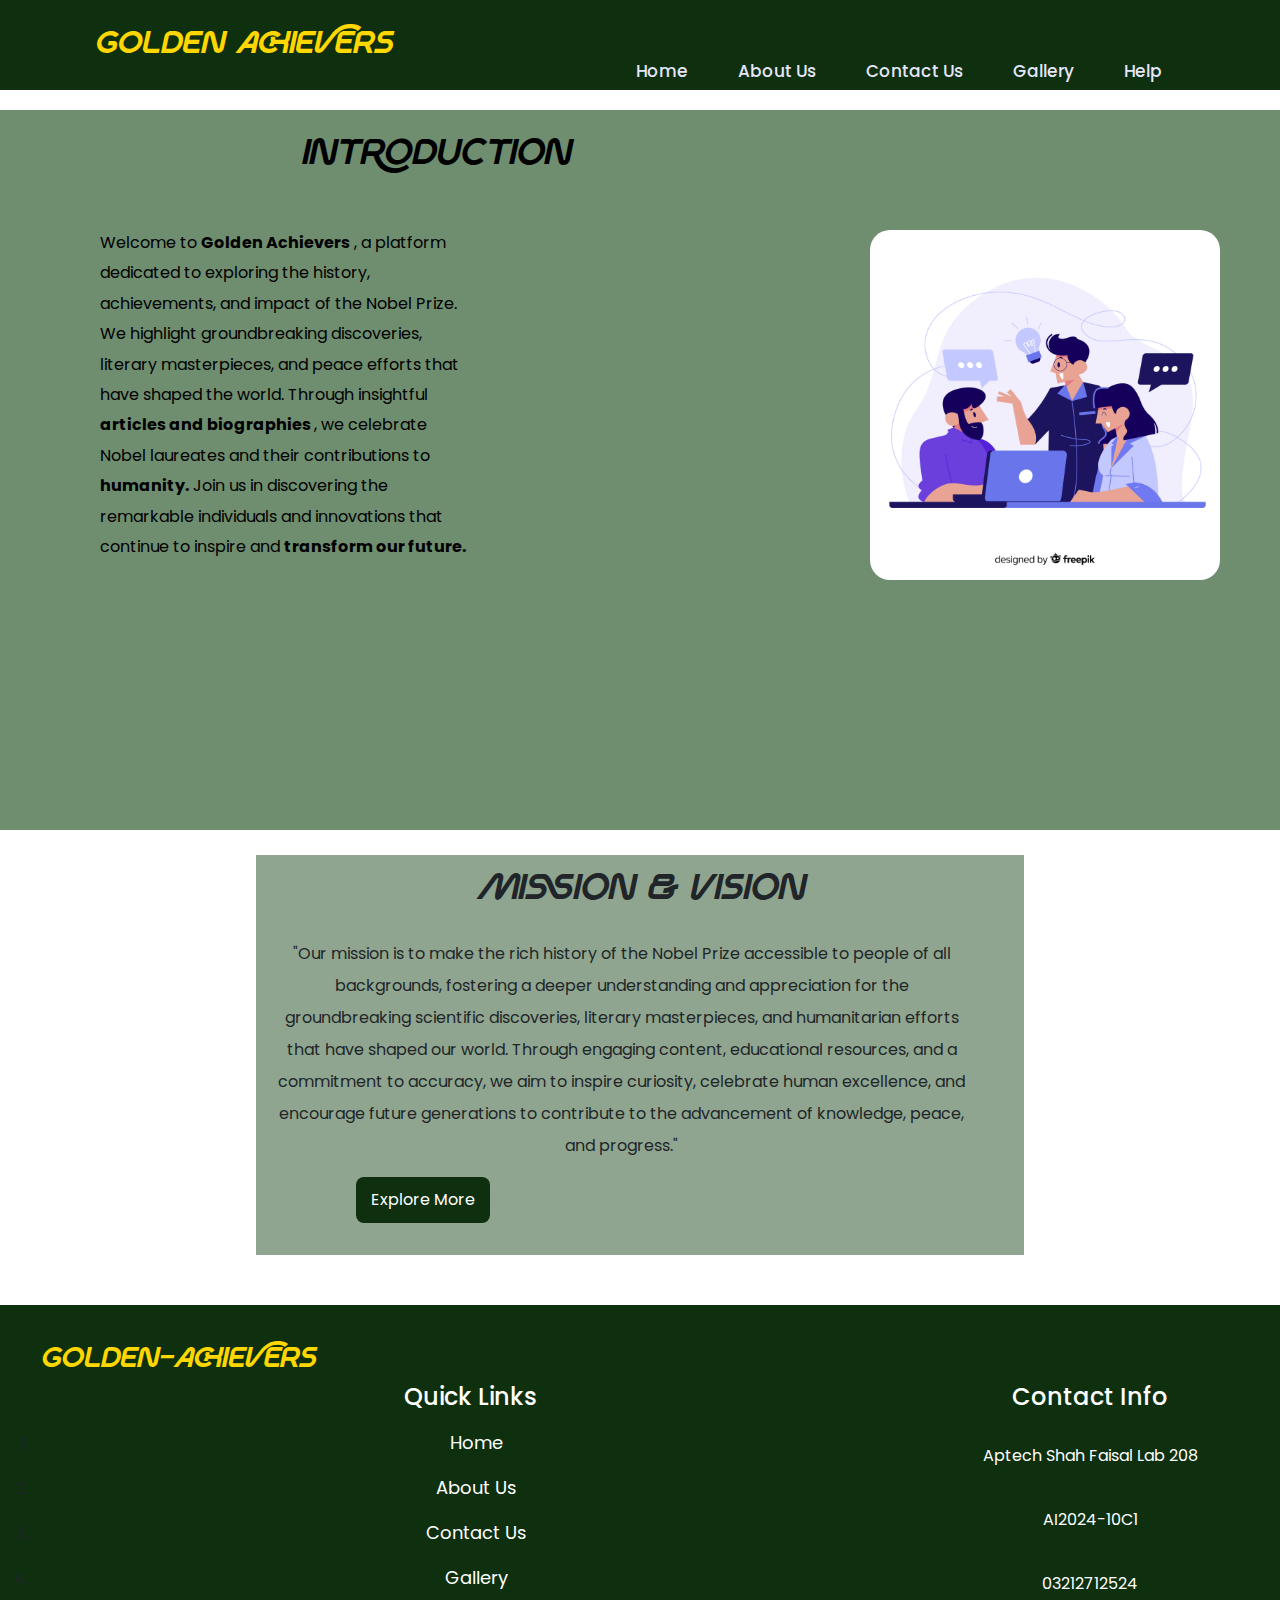
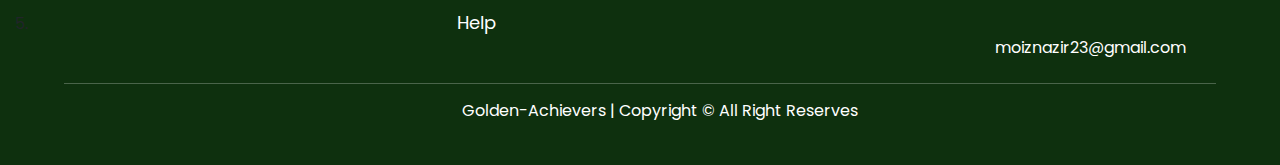
<file: about.html>
<!DOCTYPE html>
<html lang="en">

<head>
    <meta charset="UTF-8">
    <meta name="viewport" content="width=device-width, initial-scale=1.0">
    <title>About Us - Golden Achievers</title>
    <link rel="stylesheet" href="style.css">
    <link rel="stylesheet" href="assets/bootstrap.min.css">
</head>

<body>
    <!-- ---------------------Navbar starting------------- -->
    <nav>
        <div class="logo">Golden Achievers</div>
        <ul>
            <li><a href="index.html">Home</a></li>
            <li><a href="about.html">About Us</a></li>
            <li><a href="contact.html">Contact Us</a></li>
            <li><a href="gallery.html">Gallery</a></li>

            <li><a href="help.html">Help</a></li>
        </ul>
    </nav>
    <!-- -----------------navbar ending ------------------->

    <!-- ------------about introduction starting------------- -->
    <div class="about">
        <div class="ab-img">

        </div>

        <h1>Introduction</h1>
        <div class="p">
            <p>Welcome to <b>Golden Achievers</b> , a platform dedicated to exploring the history, achievements, and
                impact of the Nobel Prize. We highlight groundbreaking discoveries, literary masterpieces, and peace
                efforts that have shaped the world. Through insightful <b> articles and biographies </b>, we celebrate Nobel
                laureates and their contributions to <b> humanity.</b> Join us in discovering the remarkable individuals and
                innovations that continue to inspire and <b> transform our future.</b></p>
        </div>
    </div>
    <!-- ------------about introduction ending--------------- -->

    <!-- --------mission and vision starting ----------->

    <div class="mission">
        <h1>Mission & Vision
        </h1>
        <p>"Our mission is to make the rich history of the Nobel Prize accessible to people of all backgrounds,
            fostering a deeper understanding and appreciation for the groundbreaking scientific discoveries, literary
            masterpieces, and humanitarian efforts that have shaped our world. Through engaging content, educational
            resources, and a commitment to accuracy, we aim to inspire curiosity, celebrate human excellence, and
            encourage future generations to contribute to the advancement of knowledge, peace, and progress."</p>
        <button><a href="gallery.html">Explore More</a></button>
    </div>
    <!-- -------mission and vision ended ----------------- -->


    <!-- --------fotter starting --------- -->
    <div class="footer">

        <div class="logo2">Golden-Achievers</div>

        <div class="right-sec">
            <h4>Contact Info</h4>
            <p>Aptech Shah Faisal Lab 208</p>
            <P class="batch">AI2024-10C1</P>
            <p class="phone">03212712524</p>
            <p class="email">moiznazir23@gmail.com</p>
        </div>

        <div class="center">
            <h4>Quick Links</h4>
            <ol>
                <li><a href="index.html">Home</a></li>
                <li><a href="about.html">About Us</a></li>
                <li><a href="contact.html">Contact Us</a></li>
                <li><a href="gallery.html">Gallery</a></li>
                <li><a href="help.html">Help</a></li>
            </ol>
        </div>

        <hr class="white">
        <div class="copyright">Golden-Achievers | Copyright &copy; All Right Reserves </div>
    </div>
    <!-- =-----------------fotter ended here------------- -->
</body>

</html>

<!-- ----------------about.html ended------ -->
</file>
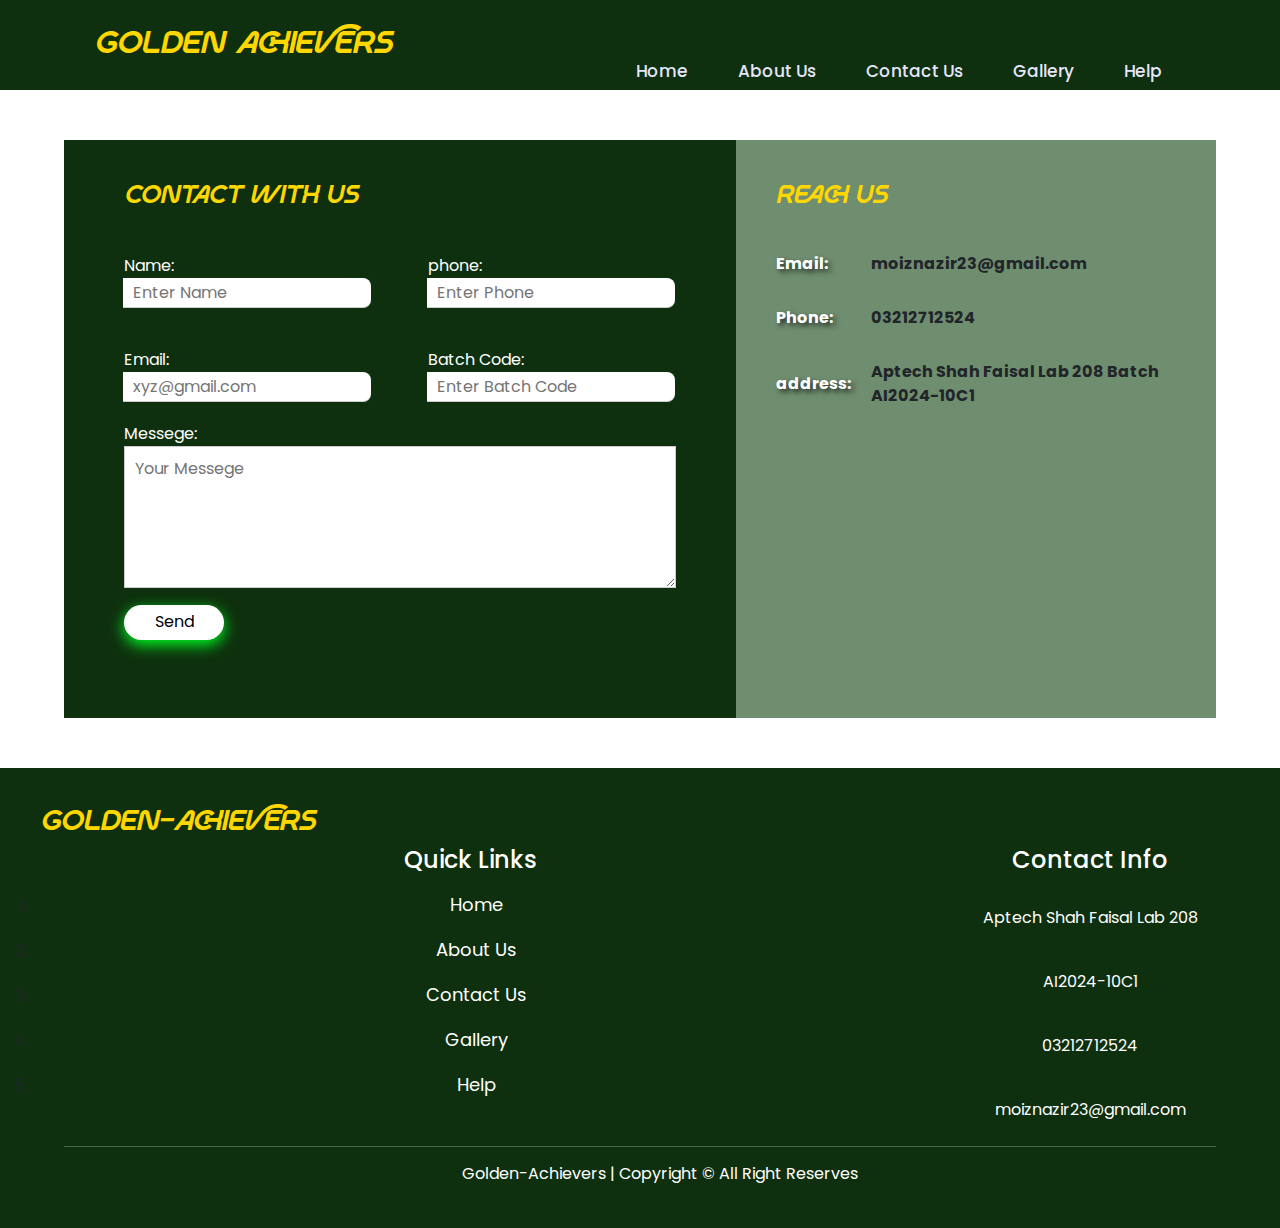
<file: contact.html>
<!DOCTYPE html>
<html lang="en">

<head>
    <meta charset="UTF-8">
    <meta name="viewport" content="width=device-width, initial-scale=1.0">
    <title>Contact Us - Golden Achievers</title>
    <link rel="stylesheet" href="style.css">
    <link rel="stylesheet" href="assets/bootstrap.min.css">
</head>

<body>
    <!-- ---------------------Navbar starting------------- -->
    <nav>
        <div class="logo">Golden Achievers</div>
        <ul>
            <li><a href="index.html">Home</a></li>
            <li><a href="about.html">About Us</a></li>
            <li><a href="contact.html">Contact Us</a></li>
            <li><a href="gallery.html">Gallery</a></li>
            
            <li><a href="help.html">Help</a></li>
        </ul>
    </nav>
    <!-- -----------------navbar ending ------------------->

    <!-- ......form starting-------- -->

 <div class="contact-box">
    <div class="contact-left">
<h3>Contact With Us</h3> 
<form>
    <div class="input-row">
        <div class="input-group">
            <label>Name:</label>
            <input type="text" placeholder="Enter Name">
        </div>
        <div class="input-group">
            <label>phone:</label>
            <input type="number" placeholder="Enter Phone">
        </div>
    </div>
    <div class="input-row">
        <div class="input-group">
            <label>Email:</label>
            <input type="email" placeholder="xyz@gmail.com">
        </div>
        <div class="input-group">
            <label>Batch Code:</label>
            <input type="text number" placeholder="Enter Batch Code">
        </div>
    </div>

    <label>Messege:</label>
<textarea rows="5" placeholder="Your Messege"></textarea>
<button type="submit" class="send">Send</button>
</form>

    </div>
    <div class="contact-right">
<h3 id="right">Reach Us</h3>
<table>
    <tr>
        <td id="white" ><b>Email:</b></td>
        <td><b>moiznazir23@gmail.com</b></td>
    </tr>
    <tr>
        <td id="white"><b>Phone:</b></td>
        <td><b>03212712524</b></td>
    </tr>
    <tr>
        <td id="white"><b>address:</b></td>
        <td><b>Aptech Shah Faisal Lab 208 Batch AI2024-10C1</b></td>
    </tr>
</table>
<div class="map">
    <iframe 
    width="400" 
    height="280" 
    style="border:4;" 
    loading="lazy" 
    allowfullscreen 
    referrerpolicy="no-referrer-when-downgrade"
    src="https://www.google.com/maps/embed?pb=!1m18!1m12!1m3!1d28958.15169154091!2d67.12446268328638!3d24.88456863408542!2m3!1f0!2f0!3f0!3m2!1i1024!2i768!4f13.1!3m3!1m2!1s0x3eb33f6b9f0b8e47%3A0x9bd5a258b3fbb43!2sAptech%20Shah%20Faisal%20Centre!5e0!3m2!1sen!2s!4v1711100000000">
</iframe>

</div>
    </div>
 </div>

 <!-- ---------form ended ------------------------- -->

<!-- -----------fotter starting---------------- -->
 <div class="footer">

    <div class="logo2">Golden-Achievers</div>
    
    <div class="right-sec">
    <h4>Contact Info</h4>
    <p>Aptech Shah Faisal Lab 208</p>
    <P class="batch">AI2024-10C1</P>
    <p class="phone">03212712524</p>
    <p class="email">moiznazir23@gmail.com</p>
    </div>
    
    <div class="center">
        <h4>Quick Links</h4>
        <ol>
            <li><a href="">Home</a></li>
            <li><a href="about.html">About Us</a></li>
            <li><a href="contact.html">Contact Us</a></li>
            <li><a href="gallery.html">Gallery</a></li>
            
            <li><a href="help.html">Help</a></li>
        </ol>
    </div>
    
    <hr class="white">
    <div class="copyright">Golden-Achievers | Copyright &copy; All Right Reserves </div>
     </div>
     <!-- footer ending -->
</body>
</html>
</file>
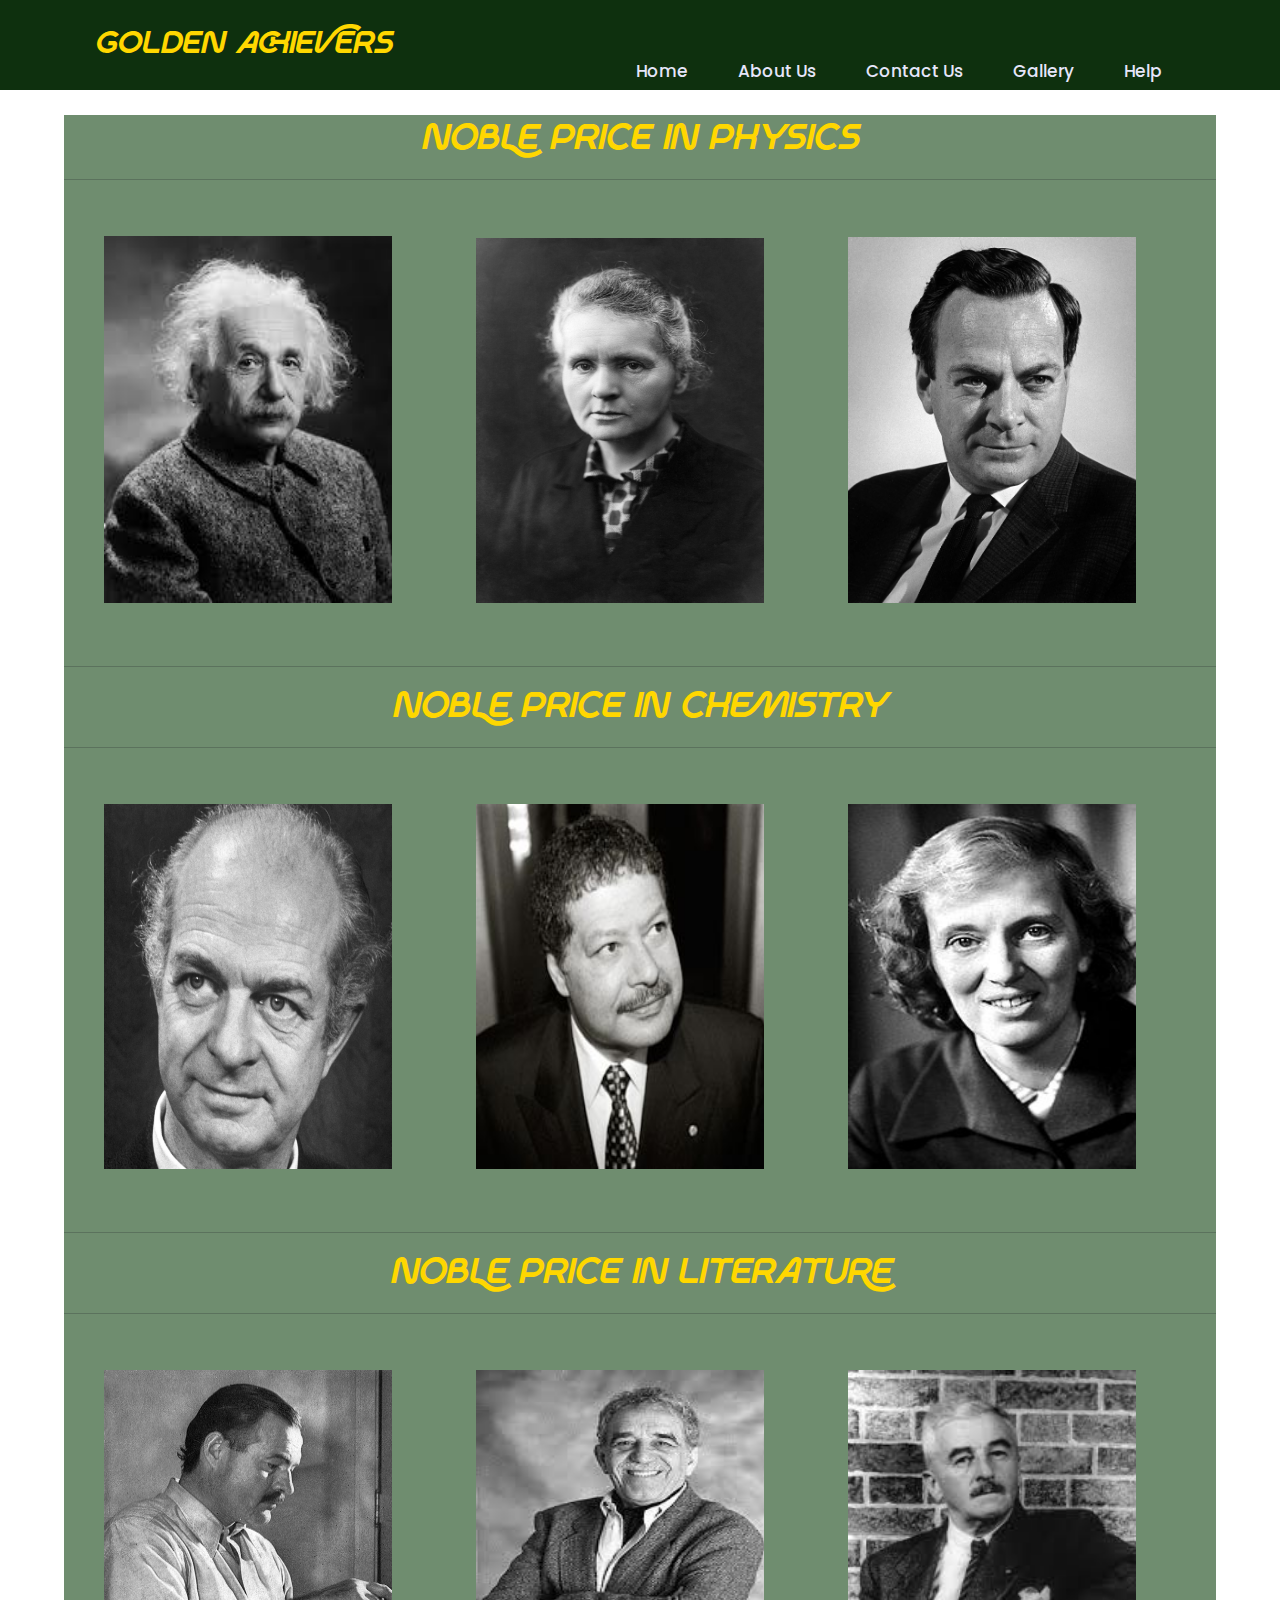
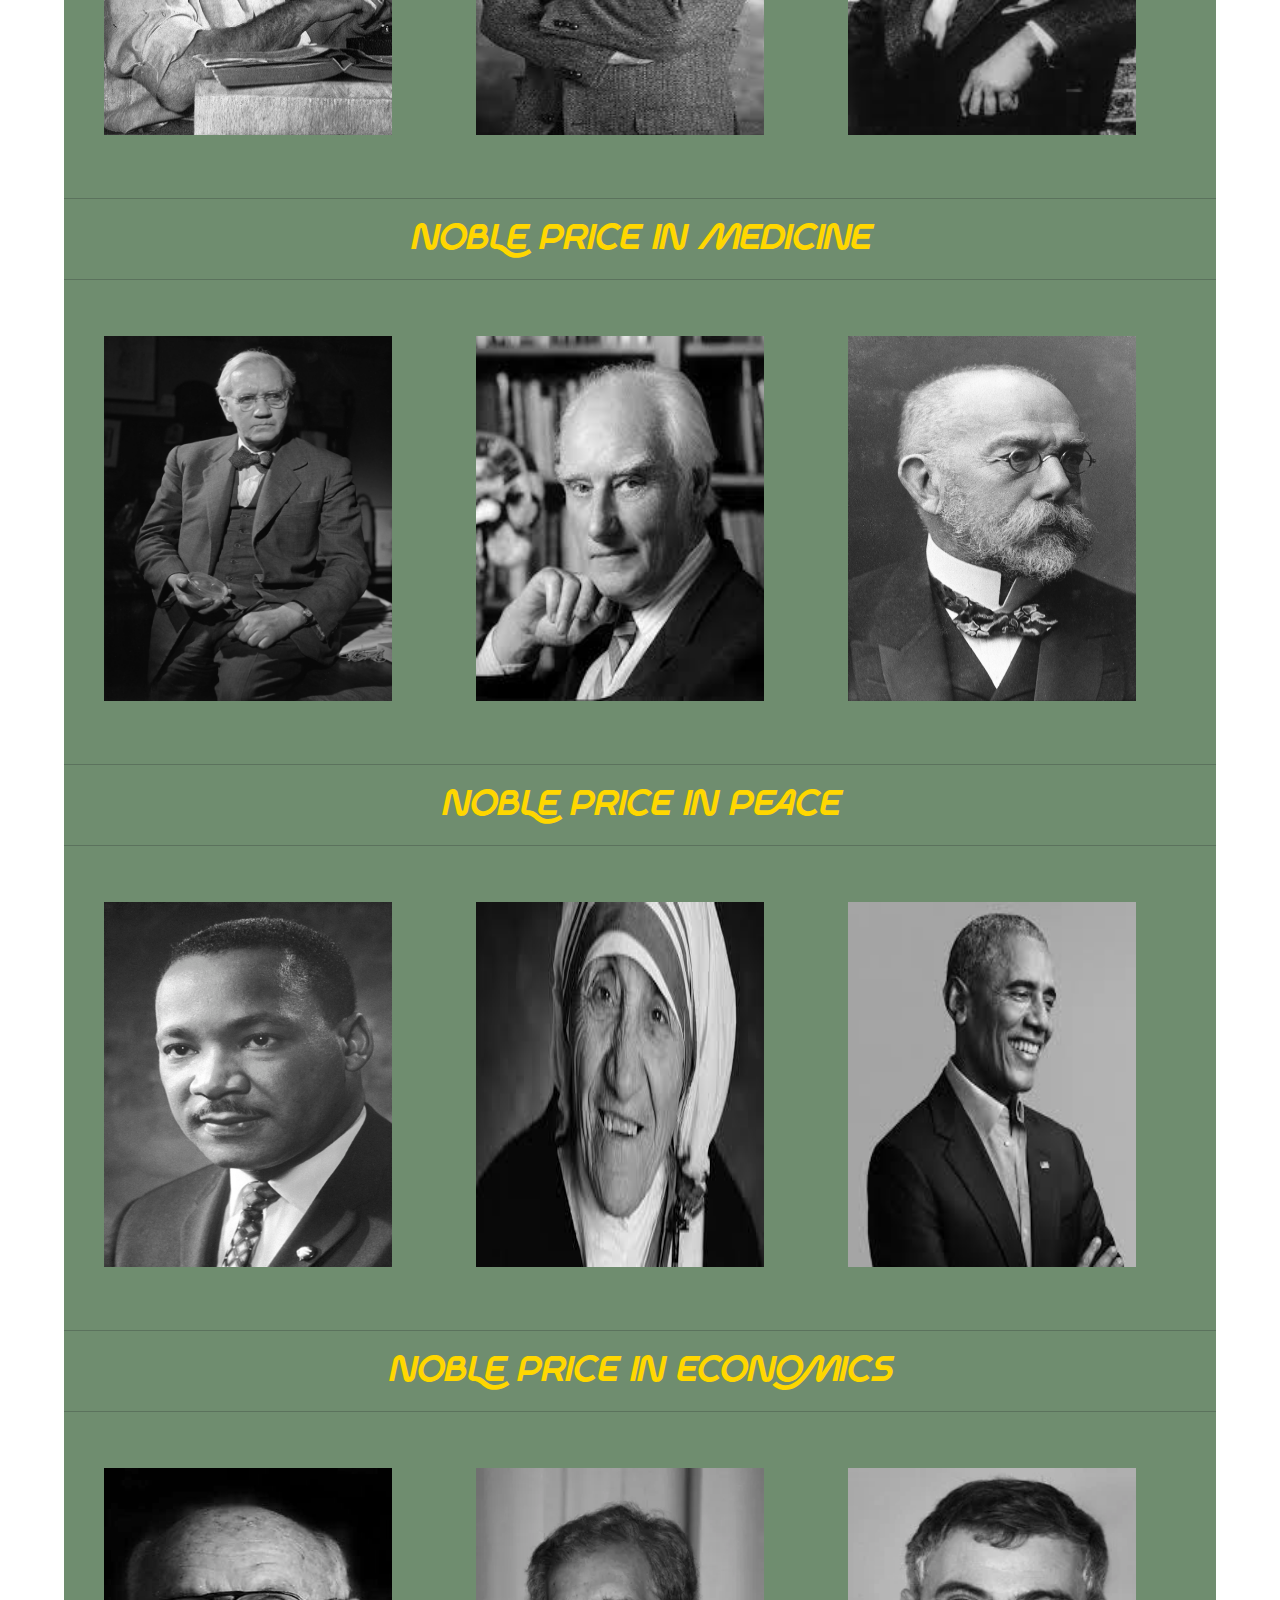
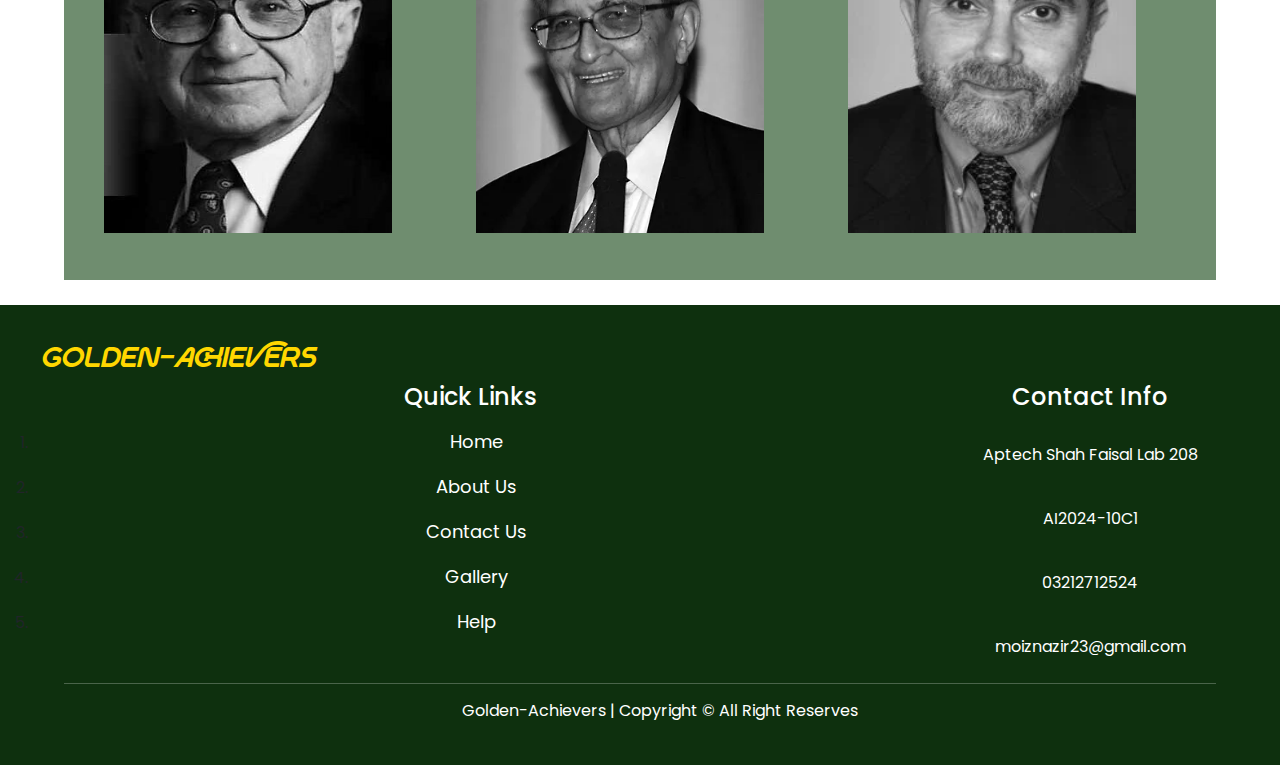
<file: gallery.html>
<!DOCTYPE html>
<html lang="en">

<head>
    <meta charset="UTF-8">
    <meta name="viewport" content="width=device-width, initial-scale=1.0">
    <title>Gallery - Golden Achievers</title>
    <link rel="stylesheet" href="style.css">
    <link rel="stylesheet" href="assets/bootstrap.min.css">
</head>

<body>
    <!-- ---------------------Navbar starting------------- -->
    <nav>
        <div class="logo">Golden Achievers</div>
        <ul>
            <li><a href="index.html">Home</a></li>
            <li><a href="about.html">About Us</a></li>
            <li><a href="contact.html">Contact Us</a></li>
            <li><a href="gallery.html">Gallery</a></li>

            <li><a href="help.html">Help</a></li>
        </ul>
    </nav>
    <!-- -----------------navbar ending ------------------->

    <div class="gallery-cont">
<!-- ----------------physics---- -->
        <h1>Noble Price In Physics</h1>
        <hr>
        <div class="col-lg-3 col-md-4 col-sm-6 col-xs-12">
            <div class="hovereffect">
                <img class="img-responsive" src="images/elbert.jpeg" width="300px">
                <div class="overlay">
                    <h2>Elbert Einstein</h2>
                    <a class="info" href="#">In the year 1921</a>
                    <p class="mike-p">He revolutionized physics with his photoelectric effect discovery.</p>
                </div>
            </div>
        </div>
        <div class="col-lg-3 col-md-4 col-sm-6 col-xs-12">
            <div class="hovereffect">
                <img class="img-responsive" src="images/marie curie.jpg" width="300px" height="365px">
                <div class="overlay">
                    <h2>Marie Curie</h2>
                    <a class="info" href="#">In the year 1903</a>
                    <p class="mike-p">She pioneered research on radioactivity, winning two Nobel Prizes.</p>
                </div>
            </div>
        </div>
        <div class="col-lg-3 col-md-4 col-sm-6 col-xs-12">
            <div class="hovereffect">
                <img class="img-responsive" src="images/Richard-Feynman.webp" width="300px">
                <div class="overlay">
                    <h2>Richard Feynman</h2>
                    <a class="info" href="#">In the year 1965</a>
                    <p class="mike-p"> His quantum electrodynamics work transformed our understanding of subatomic
                        particles.</p>
                </div>
            </div>
        </div>
        <hr>
        <!-- --------chemistry-------- -->
        <h1>Noble Price In Chemistry</h1>
        <hr>

        <div class="col-lg-3 col-md-4 col-sm-6 col-xs-12">
            <div class="hovereffect">
                <img class="img-responsive" src="images/linus.webp" width="300px" height="365px">
                <div class="overlay">
                    <h2>Linus Pauling</h2>
                    <a class="info" href="#">In the year 1954</a>
                    <p class="mike-p"> His groundbreaking research explained chemical bonds and molecular structures.
                    </p>
                </div>
            </div>
        </div>
        <div class="col-lg-3 col-md-4 col-sm-6 col-xs-12">
            <div class="hovereffect">
                <img class="img-responsive" src="images/ahmed.jpg" width="300px" height="365">
                <div class="overlay">
                    <h2>Ahmed Zewail</h2>
                    <a class="info" href="#">In the year 1999</a>
                    <p class="mike-p">He developed femtochemistry, observing molecular reactions <br>in real time.</p>
                </div>
            </div>
        </div>
        <div class="col-lg-3 col-md-4 col-sm-6 col-xs-12">
            <div class="hovereffect">
                <img class="img-responsive" src="images/doro.jpg" width="300px" height="365">
                <div class="overlay">
                    <h2>Dorothy Crowfoot Hodgkin </h2>
                    <a class="info" href="#">In the year 1964</a>
                    <p class="mike-p">She advanced X-ray <br> crystallography, revealing <br> structures of important  biological molecules.
                    </p>
                </div>
            </div>
        </div>
        <hr>
        <!-- ------------literature-------------- -->
        <h1>Noble Price In literature</h1>
        <hr>

        <div class="col-lg-3 col-md-4 col-sm-6 col-xs-12">
            <div class="hovereffect">
                <img class="img-responsive" src="images/ernest.jpg" width="300px" height="365">
                <div class="overlay">
                    <h2>Ernest Hemingway</h2>
                    <a class="info" href="#">In the year 1954</a>
                    <p class="mike-p">His storytelling mastery shaped modern literature with impactful narratives.</p>
                </div>
            </div>
        </div>
        <div class="col-lg-3 col-md-4 col-sm-6 col-xs-12">
            <div class="hovereffect">
                <img class="img-responsive" src="images/gabriel.jpeg" width="300px" height="365">
                <div class="overlay">
                    <h2>Gabriel García Márquez</h2>
                    <a class="info" href="#">In the year 1982</a>
                    <p class="mike-p">His magical realism novels captivated readers worldwide with imagination.</p>
                </div>
            </div>
        </div>
        <div class="col-lg-3 col-md-4 col-sm-6 col-xs-12">
            <div class="hovereffect">
                <img class="img-responsive" src="images/william.jpeg" width="300px" height="365">
                <div class="overlay">
                    <h2>William Faulkner</h2>
                    <a class="info" href="#">In the year 1949</a>
                    <p class="mike-p">His innovative writing style deeply influenced American storytelling techniques.
                    </p>
                </div>
            </div>
        </div>
        <hr>
        <!-- ----------medicine -->
        <h1>Noble Price In Medicine</h1>
        <hr>
        <div class="col-lg-3 col-md-4 col-sm-6 col-xs-12">
            <div class="hovereffect">
                <img class="img-responsive" src="images/ale.webp" width="300px" height="365">
                <div class="overlay">
                    <h2>Alexander Fleming</h2>
                    <a class="info" href="#">In the year 1945</a>
                    <p class="mike-p">His penicillin discovery saved <br> millions of lives from infections.</p>
                </div>
            </div>
        </div>
        <div class="col-lg-3 col-md-4 col-sm-6 col-xs-12">
            <div class="hovereffect">
                <img class="img-responsive" src="images/francis.jpeg" width="300px" height="365">
                <div class="overlay">
                    <h2>Francis Crick</h2>
                    <a class="info" href="#">In the year 1962</a>
                    <p class="mike-p">He co-discovered DNA’s structure, revolutionizing genetic and <br> medical
                        research.</p>
                </div>
            </div>
        </div>
        <div class="col-lg-3 col-md-4 col-sm-6 col-xs-12">
            <div class="hovereffect">
                <img class="img-responsive" src="images/robert.jpg" width="300px" height="365px">
                <div class="overlay">
                    <h2>Robert Koch</h2>
                    <a class="info" href="#">In the year 1905</a>
                    <p class="mike-p">His research on tuberculosis transformed disease diagnosis and prevention
                        globally.</p>
                </div>
            </div>
        </div>
        <hr>
        <!-- ------peace--------- -->
        <h1>Noble Price In Peace</h1>
        <hr>
        <div class="col-lg-3 col-md-4 col-sm-6 col-xs-12">
            <div class="hovereffect">
                <img class="img-responsive" src="images/Martin_Luther_King,_Jr..jpg" width="300px" height="365px">
                <div class="overlay">
                    <h2>Martin Luther King Jr.</h2>
                    <a class="info" href="#">In the year 1964</a>
                    <p class="mike-p">He fought for civil rights, promoting peace and equality.</p>
                </div>
            </div>
        </div>
        <div class="col-lg-3 col-md-4 col-sm-6 col-xs-12">
            <div class="hovereffect">
                <img class="img-responsive" src="images/mother.jpeg" width="300px" height="365">
                <div class="overlay">
                    <h2>Mother Teresa</h2>
                    <a class="info" href="#">In the year 1979</a>
                    <p class="mike-p">Her humanitarian work uplifted millions through selfless service globally.</p>
                </div>
            </div>
        </div>
        <div class="col-lg-3 col-md-4 col-sm-6 col-xs-12">
            <div class="hovereffect">
                <img class="img-responsive" src="images/barak.jpeg" width="300px" height="365">
                <div class="overlay">
                    <h2>Barack Obama</h2>
                    <a class="info" href="#">In the year 2009</a>
                    <p class="mike-p">He encouraged diplomacy, nuclear disarmament, and global peace efforts.</p>
                </div>
            </div>
        </div>
        <hr>
        <h1>Noble Price In Economics</h1>
        <hr>
        <div class="col-lg-3 col-md-4 col-sm-6 col-xs-12">
            <div class="hovereffect">
                <img class="img-responsive" src="images/milton.jpg" width="300px" height="365">
                <div class="overlay">
                    <h2>Milton Friedman</h2>
                    <a class="info" href="#">In the year 1976</a>
                    <p class="mike-p">His monetary policy theories reshaped modern economic strategies worldwide.</p>
                </div>
            </div>
        </div>
        <div class="col-lg-3 col-md-4 col-sm-6 col-xs-12">
            <div class="hovereffect">
                <img class="img-responsive" src="images/amrtya.webp" width="300px" height="365">
                <div class="overlay">
                    <h2>Amartya Sen </h2>
                    <a class="info" href="#">In the year 1998</a>
                    <p class="mike-p">He pioneered welfare economics, addressing poverty and inequality globally.</p>
                </div>
            </div>
        </div>
        <div class="col-lg-3 col-md-4 col-sm-6 col-xs-12">
            <div class="hovereffect">
                <img class="img-responsive" src="images/paul.webp" width="300px" height="365">
                <div class="overlay">
                    <h2>Paul Krugman</h2>
                    <a class="info" href="#">In the year 2008</a>
                    <p class="mike-p">His trade theories transformed economic policies and globalization discussions.</p>
                </div>
            </div>
        </div>
    </div>

    <!-- -----------fotter starting---------------- -->
    <div class="footer">

        <div class="logo2">Golden-Achievers</div>

        <div class="right-sec">
            <h4>Contact Info</h4>
            <p>Aptech Shah Faisal Lab 208</p>
            <P class="batch">AI2024-10C1</P>
            <p class="phone">03212712524</p>
            <p class="email">moiznazir23@gmail.com</p>
        </div>

        <div class="center">
            <h4>Quick Links</h4>
            <ol>
                <li><a href="">Home</a></li>
                <li><a href="about.html">About Us</a></li>
                <li><a href="contact.html">Contact Us</a></li>
                <li><a href="gallery.html">Gallery</a></li>

                <li><a href="help.html">Help</a></li>
            </ol>
        </div>

        <hr class="white">
        <div class="copyright">Golden-Achievers | Copyright &copy; All Right Reserves </div>
    </div>
    <!-- footer ending -->


</body>

</html>
</file>
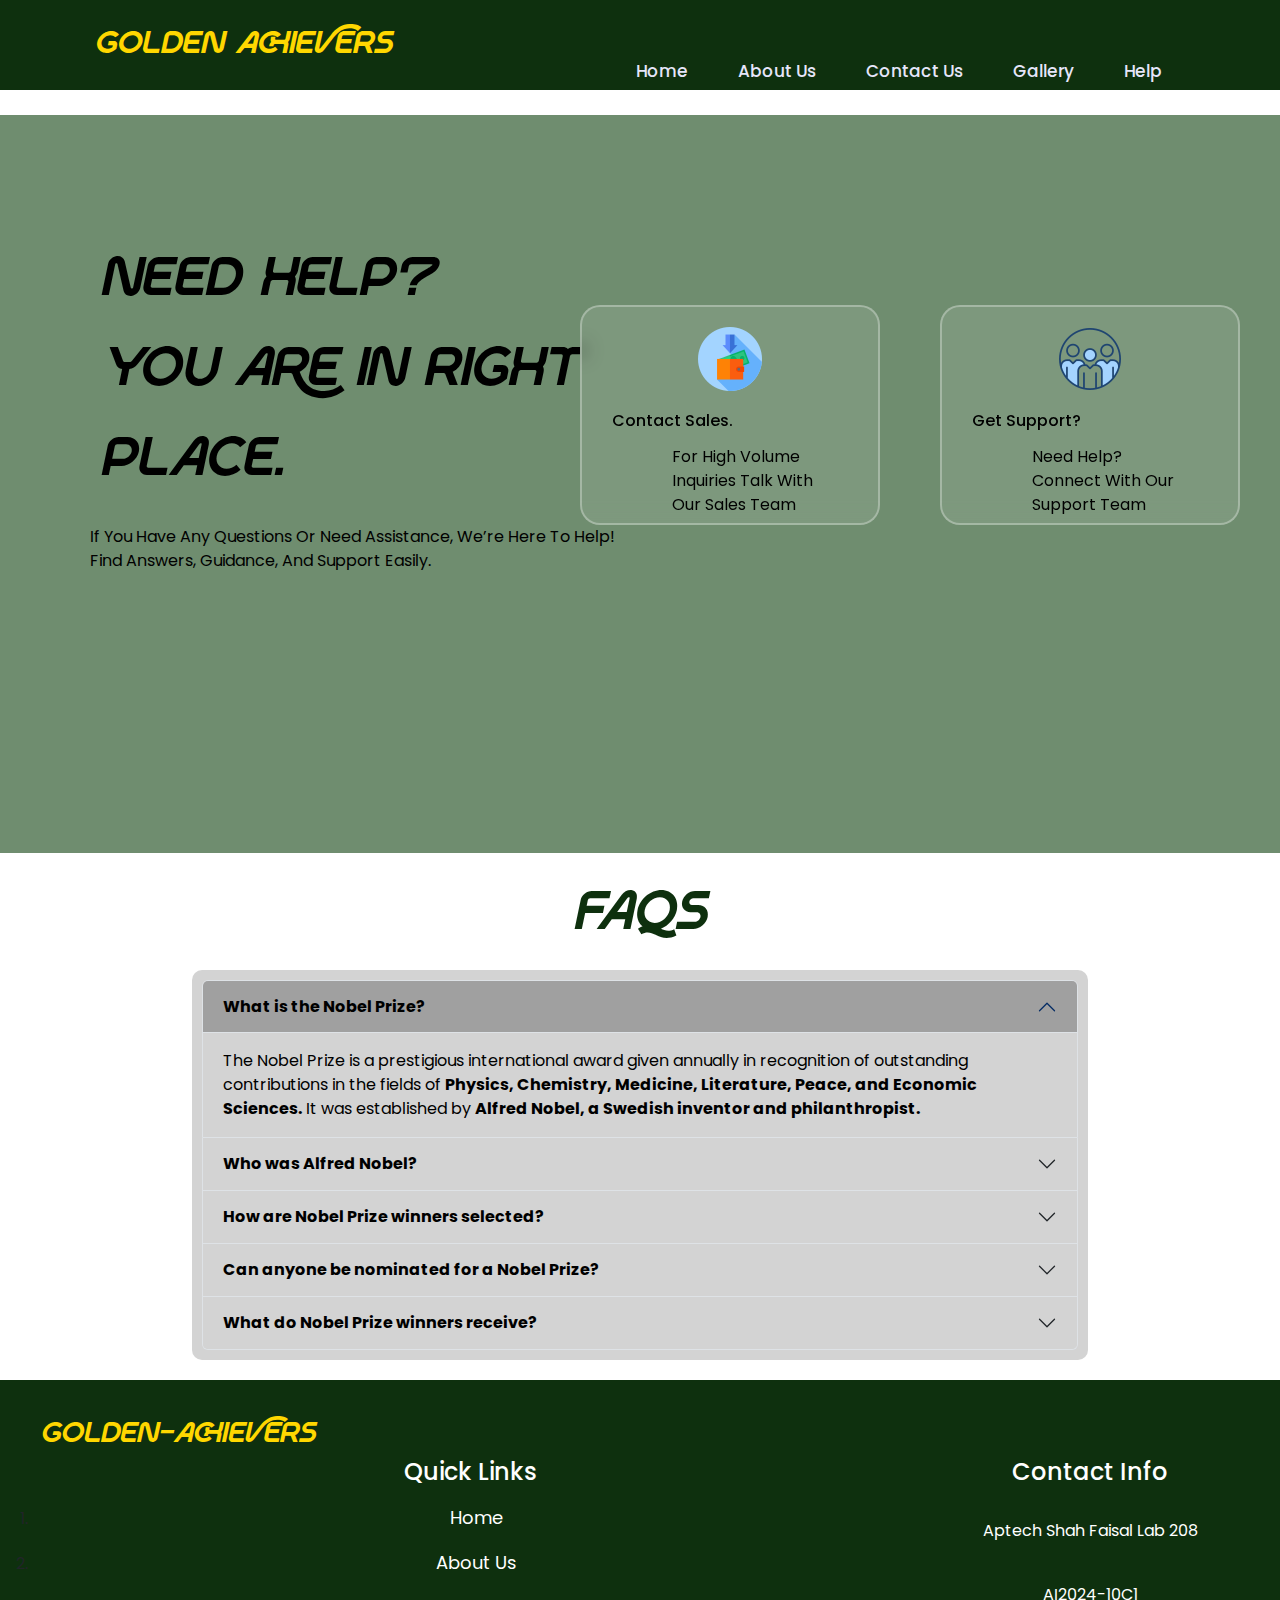
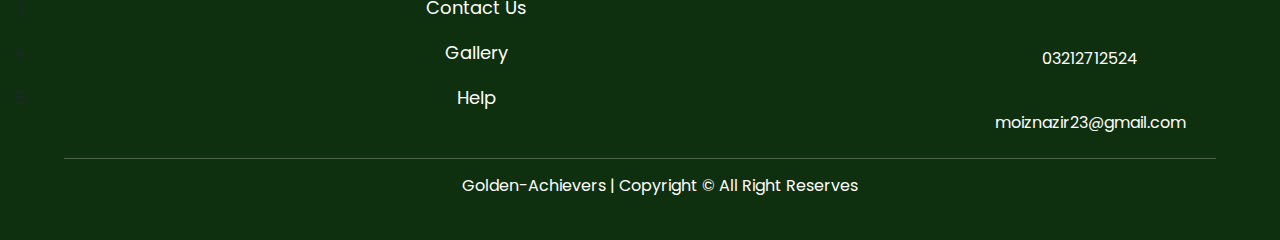
<file: help.html>
<!DOCTYPE html>
<html lang="en">

<head>
    <meta charset="UTF-8">
    <meta name="viewport" content="width=device-width, initial-scale=1.0">
    <title>Gallery - Golden Achievers</title>
    <link rel="stylesheet" href="style.css">
    <link rel="stylesheet" href="assets/bootstrap.min.css">
</head>

<body>
    <!-- ---------------------Navbar starting------------- -->
    <nav>
        <div class="logo">Golden Achievers</div>
        <ul>
            <li><a href="index.html">Home</a></li>
            <li><a href="about.html">About Us</a></li>
            <li><a href="contact.html">Contact Us</a></li>
            <li><a href="gallery.html">Gallery</a></li>

            <li><a href="help.html">Help</a></li>
        </ul>
    </nav>
    <!-- -----------------navbar ending ------------------->

    <!-- ---------banner cstrating -->
    <div class="help-cont">

        <div class="get">
            <img src="images/friend.png" alt="">
            <h6>Get Support?</h6>
            <p>Need Help? Connect With Our Support Team
            </p>
        </div>
        <div class="contact">
            <img src="images/wallet.png" alt="">
            <h6>Contact Sales.</h6>
            <p>For High Volume Inquiries Talk With Our Sales Team</p>
        </div>
        <h1>Need Help? <br> You Are In Right <br> Place.</h1>
        <p>If You Have Any Questions Or Need Assistance, We’re Here To Help! <br> Find Answers, Guidance, And Support
            Easily.</p>
    </div>
    <!-- ---------------banner ending here -->

    <div class="faq-h">
        <h1>FAQS<h1>
    </div>

    <div class="faqs">
        <div class="accordion" id="accordionExample">
            <div class="accordion-item">
                <h2 class="accordion-header">
                    <button class="accordion-button" type="button" data-bs-toggle="collapse"
                        data-bs-target="#collapseOne" aria-expanded="true" aria-controls="collapseOne">
                        <b> What is the Nobel Prize?</b>
                    </button>
                </h2>
                <div id="collapseOne" class="accordion-collapse collapse show" data-bs-parent="#accordionExample">
                    <div class="accordion-body">
                        The Nobel Prize is a prestigious international award given annually in recognition of
                        outstanding contributions in the fields of <b>Physics, Chemistry, Medicine, Literature, Peace,
                            and
                            Economic Sciences.</b> It was established by <b>Alfred Nobel, a Swedish inventor and
                            philanthropist.</b>
                    </div>
                </div>
            </div>

            <div class="accordion-item">
                <h2 class="accordion-header">
                    <button class="accordion-button collapsed" type="button" data-bs-toggle="collapse"
                        data-bs-target="#collapseTwo" aria-expanded="false" aria-controls="collapseTwo">
                        <b>Who was Alfred Nobel?</b>
                    </button>
                </h2>
                <div id="collapseTwo" class="accordion-collapse collapse" data-bs-parent="#accordionExample">
                    <div class="accordion-body">
                        Alfred Nobel was a <b>Swedish chemist, engineer, and inventor </b>, best known for inventing
                        <b>dynamite.</b>
                        In his will, he left his fortune to establish the Nobel Prizes, aiming to honor those who have
                        contributed to <b>humanity.</b>
                    </div>
                </div>
            </div>

            <div class="accordion-item">
                <h2 class="accordion-header">
                    <button class="accordion-button collapsed" type="button" data-bs-toggle="collapse"
                        data-bs-target="#collapseThree" aria-expanded="false" aria-controls="collapseThree">
                        <b> How are Nobel Prize winners selected?</b>
                    </button>
                </h2>
                <div id="collapseThree" class="accordion-collapse collapse" data-bs-parent="#accordionExample">
                    <div class="accordion-body">
                        Nobel Prize winners, known as <b>laureates </b>, are selected by different organizations
                        depending on
                        the category. For example, the Nobel Prize in Physics and Chemistry is awarded by the <b>Royal
                            Swedish Academy of Sciences </b>while the Peace Prize is awarded by the <b>Norwegian Nobel
                            Committee.</b>
                        The selection process involves <b>nominations, reviews </b>, and <b>final decision</b> by expert
                        <b>committees.</b>
                    </div>
                </div>
            </div>

            <div class="accordion-item">
                <h2 class="accordion-header">
                    <button class="accordion-button collapsed" type="button" data-bs-toggle="collapse"
                        data-bs-target="#collapseFour" aria-expanded="false" aria-controls="collapseFour">
                        <b>Can anyone be nominated for a Nobel Prize?</b>
                    </button>
                </h2>
                <div id="collapseFour" class="accordion-collapse collapse" data-bs-parent="#accordionExample">
                    <div class="accordion-body">
                        <b> No </b>, not everyone can nominate or be nominated. Only specific individuals and
                        organizations, such
                        as <b>university professors, scientists, previous laureates </b>, and <b>official institutions
                        </b>, can submit
                        nominations. The process is confidential, and the names of nominees are not disclosed for <b>50
                            years.</b>
                    </div>
                </div>
            </div>

            <div class="accordion-item">
                <h2 class="accordion-header">
                    <button class="accordion-button collapsed" type="button" data-bs-toggle="collapse"
                        data-bs-target="#collapseFive" aria-expanded="false" aria-controls="collapseFive">
                        <b>What do Nobel Prize winners receive?</b>
                    </button>
                </h2>
                <div id="collapseFive" class="accordion-collapse collapse" data-bs-parent="#accordionExample">
                    <div class="accordion-body">
                        Each Nobel Prize winner receives a <b>gold medal, a diploma, and a cash award </b>. The prize money
                        varies each year, depending on the financial performance of the Nobel Foundation. Laureates are
                        also honored at a grand ceremony held annually on <b> December 10th </b>, <b>the anniversary of Alfred
                        Nobel’s death.</b>
                    </div>
                </div>
            </div>
        </div>
    </div>


    <!-- -------fotter starting----------- -->
    <div class="footer">

        <div class="logo2">Golden-Achievers</div>

        <div class="right-sec">
            <h4>Contact Info</h4>
            <p>Aptech Shah Faisal Lab 208</p>
            <P class="batc">AI2024-10C1</P>
            <p class="phone">03212712524</p>
            <p class="email">moiznazir23@gmail.com</p>
        </div>

        <div class="center">
            <h4>Quick Links</h4>
            <ol>
                <li><a href="">Home</a></li>
                <li><a href="about.html">About Us</a></li>
                <li><a href="contact.html">Contact Us</a></li>
                <li><a href="gallery.html">Gallery</a></li>

                <li><a href="help.html">Help</a></li>
            </ol>
        </div>

        <hr class="white">
        <div class="copyright">Golden-Achievers | Copyright &copy; All Right Reserves </div>
    </div>
    <!-- ------------footer ended -------------- -->

    <script src="assets/bootstrap.bundle.min.js"></script>
</body>

</html>
</file>
<file: style.css>
@import url('https://fonts.googleapis.com/css2?family=Great+Vibes&family=Poppins:ital,wght@0,100;0,200;0,300;0,400;0,500;0,600;0,700;0,800;0,900;1,100;1,200;1,300;1,400;1,500;1,600;1,700;1,800;1,900&display=swap');

@font-face {
    font-family: myFont;
    src: url("font/rosca-slant.otf");

}

/* --------------------home page css starting------------------ */
* {
    margin: 0;
    padding: 0;
    font-family: "Poppins", sans-serif;
    font-weight: 400;
    font-style: normal;

}

.logo {
    font-family: myFont;
}

nav {
    height: 90px;
    width: 100%;
    background-color: #0e300e;
    display: flex;
    justify-content: space-around;
    align-items: center;


}

ul {
    display: flex;
    position: relative;
    top: 35px;
}

ul li {
    margin: 25px;
    list-style: none;
}

ul li a {
    color: #e6e6fa;
    text-decoration: none;
    position: relative;
    font-size: 17px;
    font-weight: 500;
}

ul li a:after {
    content: "";
    position: absolute;
    left: 0;
    bottom: -3px;
    width: 0;
    height: 2px;
    background-color: gold;
    transition: width 0.3s ease-in-out;
}

a:hover::after {
    width: 100%;
}

.logo {
    font-size: 2.2rem;
    color: gold;
    cursor: pointer;
}

.logo:hover {
    color: #e6e6fa;
    transition: 2s;
}

.wrapper {
    height: 86vh;
    width: 100%;
    background-color: #6f8d6f;

}

.wrapper button a {
    color: white;
    text-decoration: none;
}

.wrapper img {
    height: 500px;
    width: 500px;
    float: right;
    margin-top: 64px;
    margin-right: 30px;
}

.wrapper h1 {
    margin-left: 50px;
    padding-top: 100px;
    font-size: 50px;
    word-spacing: 7px;
    line-height: 1.5;
    color: #0e300e;

    font-family: myFont;
    font-weight: 500;
    margin-bottom: 50px;
}

.wrapper p {
    margin-left: 50px;
    color: black;
}

.wrapper button {
    padding: 11px 15px;
    margin-left: 200px;
    background-color: #0e300e;
    color: white;
    outline: 0;
    border: 0;
    border-radius: 8px;
}

.wrapper button:hover {
    background-color: #333333;
    transition: 0.5s;
}

.how-section {
    height: 90vh;
    width: 100%;
    background-color: #8FA58F;


}

.how-section h1 {
    text-align: center;
    padding-top: 50px;
    line-height: 2;
    word-spacing: 10px;
    font-family: myFont;
    font-weight: 600;

}

.how-section p {
    padding-top: 40px;
    margin-left: 80px;
    color: black;
}

.circle {
    height: 320px;
    width: 330px;
    float: right;
    margin-right: 150px;
    position: relative;
    bottom: 260px;
    border-radius: 50%;
    background-image: url("images/123776-landscape-medium-2x.webp");
    background-position: center;
}

.various-field {
    height: 20vh;
    width: 100%;
    background-color: #6f8d6f;
    /* margin-bottom: 13px; */
}

.various-field h1 {
    font-family: myFont;
    margin-left: 400px;
    line-height: 1.5;
    font-weight: 600;

}

.cat-cards {
    height: auto;
    width: 100%;
    display: flex;
    flex-wrap: wrap;

}

.card1 {
    height: 380px;
    width: 300px;
    border: 2px solid rgba(0, 0, 0, 0.2);
    box-shadow: 0px 4px 10px rgba(0, 0, 0, 0.2);
    margin: 65px;
    border-radius: 5%;

}

.card1:hover {
    -webkit-animation: shadow-inset-center 0.4s cubic-bezier(0.250, 0.460, 0.450, 0.940) both;
    animation: shadow-inset-center 0.4s cubic-bezier(0.250, 0.460, 0.450, 0.940) both;
}


.card1 img {
    height: 200px;
    width: 260px;
    margin-left: 20px;
    margin-top: 10px;
    border-radius: 5%;
    margin-bottom: 10px;
}

.card1 p {
    text-align: center;
    margin-bottom: 20px;
}

.card1 h3 {
    margin-left: 20px;
    margin-bottom: 10px;
}

.nom-heading {
    height: 90px;
    width: 100%;
    background-color: #6f8d6f;
    margin-bottom: 30px;
}

.nom-heading h1 {
    text-align: center;
    line-height: 90px;
    font-family: myFont;
    color: black;
}

.dabba {
    height: 500px;
    width: 90%;
    background-color: rgb(175, 167, 167);
    margin: 0 auto;
    margin-bottom: 50px;
}


.h h3 {
    margin-left: 50px;
    padding-top: 40px;
}

.img-cont {
    height: auto;
    width: 90%;
    margin: 0 auto;

    display: flex;
    justify-content: center;
}

.first img {
    height: 200px;
    width: 90%;
    margin: 30px;
}

.second img {
    height: 200px;
    width: 90%;
    margin: 30px;
}

.first h5 {
    margin-left: 80px;
}

.first p {
    margin-left: 60px;
}

.second h5 {
    margin-left: 80px;
}

.second p {
    margin-left: 80px;
}

.third img {
    height: 200px;
    width: 90%;
    margin: 30px;
}

.third h5 {
    margin-left: 85px;
}

.third p {
    margin-left: 70px;
}

.first img::before {
    content: '';
    position: absolute;
    top: -50%;
    left: -50%;
    width: 200%;
    height: 200%;
    background: linear-gradient(0deg,
            transparent,
            transparent 30%,
            rgba(0, 255, 255, 0.3));
    transform: rotate(-45deg);
    transition: all 0.5s ease;
    opacity: 0;
}

.first img:hover {
    transform: scale(1.05);
    box-shadow: 0 0 20px #02fd02;
    transition: 0.5s;
}

.first img:hover::before {
    opacity: 1;
    transform: rotate(-45deg) translateY(100%);
}

/* end */
.second img::before {
    content: '';
    position: absolute;
    top: -50%;
    left: -50%;
    width: 200%;
    height: 200%;
    background: linear-gradient(0deg,
            transparent,
            transparent 30%,
            rgba(0, 255, 255, 0.3));
    transform: rotate(-45deg);
    transition: all 0.5s ease;
    opacity: 0;
}

.second img:hover {
    transform: scale(1.05);
    box-shadow: 0 0 20px #02fd02;
    transition: 0.5s;
}

.second img:hover::before {
    opacity: 1;
    transform: rotate(-45deg) translateY(100%);
}

/* end */
.third img::before {
    content: '';
    position: absolute;
    top: -50%;
    left: -50%;
    width: 200%;
    height: 200%;
    background: linear-gradient(0deg,
            transparent,
            transparent 30%,
            rgba(0, 255, 255, 0.3));
    transform: rotate(-45deg);
    transition: all 0.5s ease;
    opacity: 0;
}

.third img:hover {
    transform: scale(1.05);
    box-shadow: 0 0 20px #02fd02;
    transition: 0.5s;
}

.third img:hover::before {
    opacity: 1;
    transform: rotate(-45deg) translateY(100%);
}

.footer {
    height: 460px;
    width: 100%;
    background-color: #0e300e;
}

.logo2 {
    color: gold;
    font-size: 2rem;
    padding-top: 30px;
    margin-left: 40px;
    font-family: myFont;
}

.right-sec {
    height: 300px;
    width: 300px;

    float: right;
    margin-right: 40px;
    line-height: 3;
}

.right-sec h4 {
    color: white;
    text-align: center;
    margin-bottom: 20px;

}

.right-sec p {
    color: white;
    text-align: center;
    cursor: pointer;
}

.right-sec .phone {
    color: white;
    text-align: center;
}

.center h4 {
    text-align: center;
    color: white;
}

.center ol {
    text-align: center;


}

.center ol li a {
    color: white;
    margin-right: 20px;
    line-height: 2.5;
    text-decoration: none;
    font-size: 18px;
    position: relative;
}

ol li a:after {
    content: "";
    position: absolute;
    left: 0;
    bottom: -3px;
    width: 0;
    height: 2px;
    background-color: gold;
    transition: width 0.3s ease-in-out;
}

a:hover::after {
    width: 100%;
}

.copyright {
    color: white;
    margin-left: 40px;
    text-align: center;
    padding-top: 15px;

}

.white {
    color: white;
    margin: auto;
    width: 90%;
}

.right-sec p:hover {
    color: gold;
    transition: 1s;
}

/* ----------------------------------------------
 * Generated by Animista on 2025-3-11 8:48:30
 * Licensed under FreeBSD License.
 * See http://animista.net/license for more info. 
 * w: http://animista.net, t: @cssanimista
 * ---------------------------------------------- */

/**
 * ----------------------------------------
 * animation shadow-inset-center
 * ----------------------------------------
 */
@-webkit-keyframes shadow-inset-center {
    0% {
        -webkit-box-shadow: inset 0 0 0 0 rgba(0, 0, 0, 0);
        box-shadow: inset 0 0 0 0 rgba(0, 0, 0, 0);
    }

    100% {
        -webkit-box-shadow: inset 0 0 14px 0px rgba(0, 0, 0, 0.5);
        box-shadow: inset 0 0 14px 0px rgba(0, 0, 0, 0.5);
    }
}

@keyframes shadow-inset-center {
    0% {
        -webkit-box-shadow: inset 0 0 0 0 rgba(0, 0, 0, 0);
        box-shadow: inset 0 0 0 0 rgba(0, 0, 0, 0);
    }

    100% {
        -webkit-box-shadow: inset 0 0 14px 0px rgba(0, 0, 0, 0.5);
        box-shadow: inset 0 0 14px 0px rgba(0, 0, 0, 0.5);
    }
}

/* ------------------home page css ending---------------- */


/* -----------------about us css starting---------- */

.about {
    height: 80vh;
    width: 100%;
    background-color: #6f8d6f;
    margin-top: 20px;
    margin-bottom: 25px;
}

.about h1 {
    text-align: center;
    padding-top: 20px;
    margin-bottom: 50px;
    color: black;
    font-family: myFont;
    font-weight: 500;
}

.p {
    height: 350px;
    width: 370px;

    margin-left: 100px;
}

.p p {
    color: black;
    line-height: 1.9;
}

.ab-img {
    height: 350px;
    width: 350px;

    float: right;
    margin-top: 120px;
    margin-right: 60px;
    background-image: url("images/2965738.jpg");
    background-position: center;
    background-size: contain;
    border-radius: 20px;

}

.mission {
    height: 400px;
    width: 60%;
    background-color: #8FA58F;
    margin: 0 auto;
    margin-bottom: 50px;
}

.mission a {
    color: white;
    text-decoration: none;
}

.mission h1 {
    text-align: center;
    padding-top: 10px;
    font-weight: 500;
    font-family: myFont;
    margin-bottom: 25px;
}

.mission p {
    height: 200px;
    width: 90%;
    text-align: center;
    margin-left: 20px;
    line-height: 2;
    margin-bottom: 39px;

}

.mission button {
    margin-left: 100px;
    padding: 11px 15px;
    background-color: #0e300e;
    color: white;
    outline: 0;
    border: 0;
    border-radius: 8px;
}

.mission button:hover {
    background-color: #333333;
    transition: 0.5s;
}

.co {
    height: 80vh;
    width: 100%;
    background-color: #6f8d6f;
    margin-top: 20px;
    margin-bottom: 25px;
}

/* ----------about us css ended here */


/* ------------conatct us css starting-------- */
.contact-box {
    height: 80%;
    width: 90%;
    margin: 50px auto;
}

.contact-box {
    background-color: #0e300e;
    display: flex;

}

.contact-left {
    flex-basis: 60%;
    padding: 40px 60px;
}

.contact-right {
    flex-basis: 40%;
    padding: 40px;
    background-color: #6f8d6f;
}


.contact-left h3 {
    color: gold;
    font-family: myFont;
    font-weight: 500;

}

#right {
    color: gold;
    font-family: myFont;
    font-weight: 500;
}

.input-row {
    display: flex;
    justify-content: space-between;
    margin-top: 20px;
}

.input-row .input-group {
    flex-basis: 45%;
}

input {
    width: 100%;
    border: none;
    border-bottom: 1px solid #ccc;
    outline: none;
    height: 30px;
    border-radius: 8px;
}

input::placeholder {

    padding-left: 10px;

}

textarea {
    width: 100%;
    border: 1px solid #ccc;
    outline: none;
    padding: 10px;
    box-sizing: border-box;

}

label {
    padding-top: 20px;
    display: block;
    color: white;
}

.send {
    background-color: rgb(255, 255, 255);
    color: rgb(0, 0, 0);
    width: 100px;
    border: none;
    outline: none;
    height: 35px;
    border-radius: 30px;
    margin-top: 10px;
    box-shadow: 0px 5px 15px 0px rgb(0, 255, 34);
}

.send:hover {
    background-color: #6f8d6f;
    color: black;
    transition: 1s;
}
.contact-right #white{
    color: white;
    text-shadow: 3px 3px 5px rgba(0, 0, 0, 0.7);
   
}
.map{
    height: 250px;
    width: 400px;
    /* border: 2px solid black; */
    margin-top: 20px;
}

tr td:first-child {
    padding-right: 20px;
}

tr td {
    padding-top: 30px;
}

/* --------------conatct us page css ended */


/* --------------gallery css starting----------------- */

.gallery-cont {
    height: auto;
    width: 90%;
    background-color: #6f8d6f;
    margin: 25px auto;
}

.gallery-cont h1 {
    text-align: center;
    color: gold;
    font-family: myFont;
}

.mike-p {
    color: white;
    margin-top: 25px;
}




.hovereffect {
    width: 100%;
    height: 100%;
    float: left;
    overflow: hidden;
    position: relative;
    text-align: center;
    cursor: default;
}

.hovereffect .overlay {
    width: 100%;
    height: 100%;
    position: absolute;
    overflow: hidden;
    top: 0;
    left: 0;
    background-color: rgba(0, 0, 0, 0.6);
    opacity: 0;
    filter: alpha(opacity=0);
    -webkit-transform: translate(460px, -100px) rotate(180deg);
    -ms-transform: translate(460px, -100px) rotate(180deg);
    transform: translate(460px, -100px) rotate(180deg);
    -webkit-transition: all 0.2s 0.4s ease-in-out;
    transition: all 0.2s 0.4s ease-in-out;
}

.hovereffect img {
    display: block;
    position: relative;
    -webkit-transition: all 0.2s ease-in;
    transition: all 0.2s ease-in;
}

.hovereffect h2 {
    text-transform: uppercase;
    color: #fff;
    text-align: center;
    position: relative;
    font-size: 17px;
    padding: 10px;
    background: rgba(0, 0, 0, 0.6);
}

.hovereffect a.info {
    display: inline-block;
    text-decoration: none;
    padding: 7px 14px;
    text-transform: uppercase;
    color: #fff;
    border: 1px solid #fff;
    margin: 50px 0 0 0;
    background-color: transparent;
    -webkit-transform: translateY(-200px);
    -ms-transform: translateY(-200px);
    transform: translateY(-200px);
    -webkit-transition: all 0.2s ease-in-out;
    transition: all 0.2s ease-in-out;
}

.hovereffect a.info:hover {
    box-shadow: 0 0 5px #fff;
}

.hovereffect:hover .overlay {
    opacity: 1;
    filter: alpha(opacity=100);
    -webkit-transition-delay: 0s;
    transition-delay: 0s;
    -webkit-transform: translate(0px, 0px);
    -ms-transform: translate(0px, 0px);
    transform: translate(0px, 0px);
}

.hovereffect:hover h2 {
    -webkit-transform: translateY(0px);
    -ms-transform: translateY(0px);
    transform: translateY(0px);
    -webkit-transition-delay: 0.5s;
    transition-delay: 0.5s;
}

.hovereffect:hover a.info {
    -webkit-transform: translateY(0px);
    -ms-transform: translateY(0px);
    transform: translateY(0px);
    -webkit-transition-delay: 0.3s;
    transition-delay: 0.3s;
}

.col-lg-3 {
    display: inline-block;
    margin: 40px;
}

.help-cont {
    height: 82vh;
    width: 100%;
    background-color: #6f8d6f;
    margin-top: 25px;
    margin-bottom: 25px
}

.help-cont h1 {
    padding-top: 120px;
    margin-left: 100px;
    font-weight: 500;
    font-family: myFont;
    color: black;
    line-height: 1.5;
    font-size: 60px;
    margin-bottom: 20px;
}
.help-cont p{
    margin-left: 90px;
    color: black;
}

.get{
    float: right;
    height: 220px;
    width: 300px;
    border: 2px solid rgba(255, 255, 255, 0.3); /* Light border */
  border-radius: 10px;
  backdrop-filter: blur(10px); /* Blurry glass effect */
  background: rgba(255, 255, 255, 0.1);
    margin-top: 190px;
    margin-right: 40px;
    border-radius: 20px;
}
.faq-h h1{
    text-align: center;
    font-family: myFont;
    font-weight: 500;
    color: #0e300e;
    font-size: 60px;
}

.contact {
    float: right;
    height: 220px;
    width: 300px;
    border: 2px solid rgba(255, 255, 255, 0.3); /* Light border */
    border-radius: 10px;
    backdrop-filter: blur(10px); /* Blurry glass effect */
    background: rgba(255, 255, 255, 0.1);
    margin-top: 190px;
    margin-right: 60px;
    border-radius: 20px;
}
.get img{
  
   display: block;
   margin: 20px auto;
}
.get h6{
    margin-left: 30px;
    margin-bottom: 15px;
    color: black;
}
.get p{
  
  margin-right: 60px;
   
}
.contact img{
    display: block;
    margin: 20px auto;
}
.contact h6{
    margin-left: 30px;
    margin-bottom: 15px;
    color: black;
}
.contact p{
    margin-right: 60px;
}
.faqs{
    height: auto;
    width: 70%;
    margin: 20px auto;
  
}
.accordion {
    background-color: #d3d3d3 !important; 
    border-radius: 10px;
    padding: 10px;
  }
  
  .accordion-item {
    background-color: #d3d3d3 !important; 
    border: 1px solid #a0a0a0; 
  }
  
  .accordion-button {
    background-color: #d3d3d3 !important;
    color: black !important; /* Black text */
  }
  
  .accordion-button:not(.collapsed) {
    background-color: #a0a0a0 !important; 
    color: black !important;
  }
  
  .accordion-body {
    background-color: #d3d3d3 !important;
    color: black !important;
  }
  .r-news
  {
    height: 100px;
    width: 100%;
    background-color: #6f8d6f;
  }
  .r-news h1{
    text-align: center;
    font-family: myFont;
    font-weight: 500;
    line-height: 100px;
    color: black;
  }
</file>
